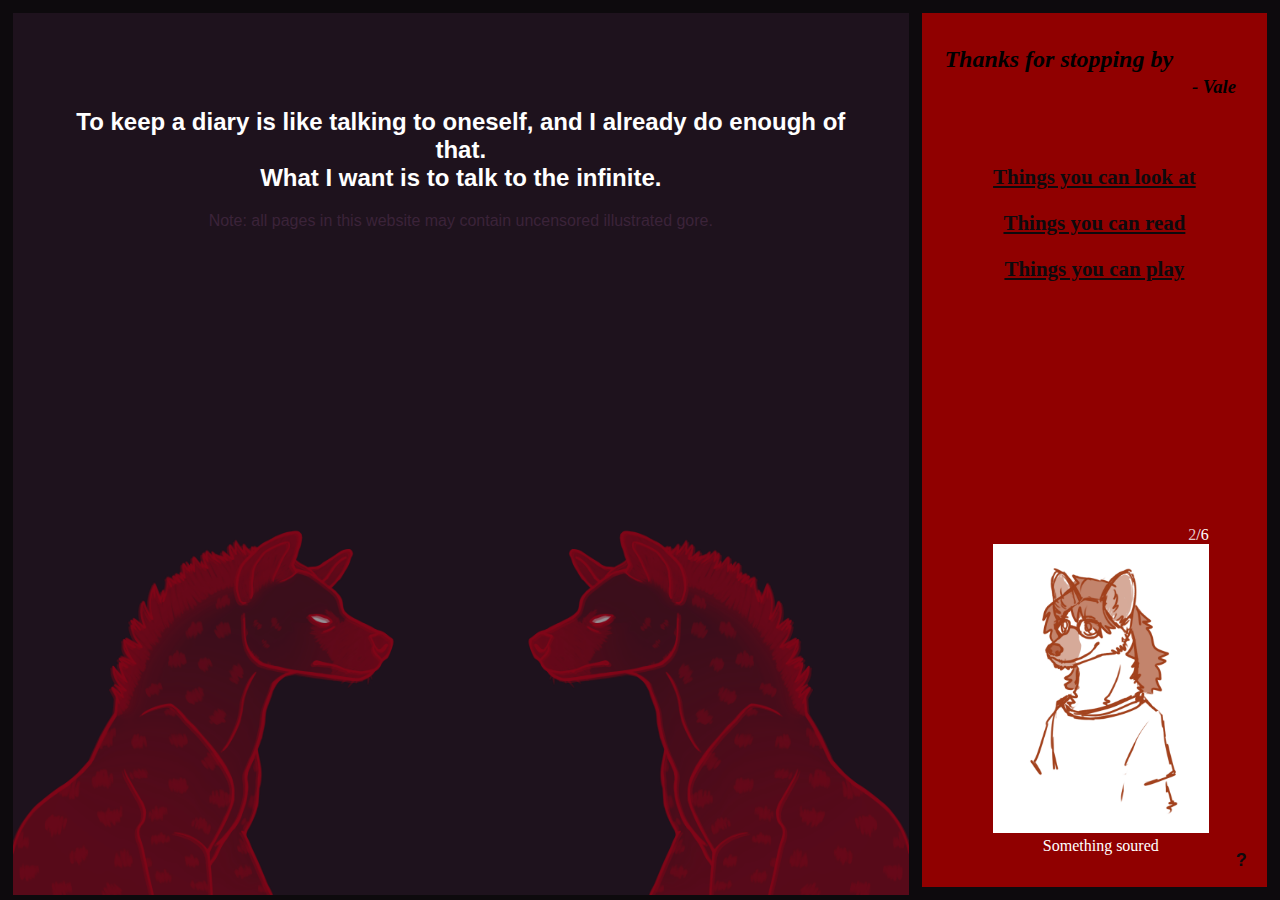
<file: index.html>
<!DOCTYPE html>
<html>
  <head>
    <meta charset="UTF-8">
    <meta name="viewport" content="width=device-width, initial-scale=1.0">
    <title>The web site of talking-to-the-infinite</title>
    <link href="style.css" rel="stylesheet" type="text/css"/>
    <link rel="shortcut icon" href="IMGs/favicon2.ico"/>
    <script src="pickfurryscript.js"></script>
  </head>
  
  <body>
    <div class="centerbox">

      <h2 id="indexTitle"> 
        To keep a diary is like talking to oneself, and I already do enough of that.  <br>
        What I want is to talk to the infinite.
      </h2>

      <p id="goreText">Note: all pages in this website may contain uncensored illustrated gore.</p>

      <div class="indexImages">
        <div id="meA" onmouseenter="changeAfunction()" onmouseleave="changeBackAfunction()">
          <p id="meAText"></p>
          <img src="IMGs/Graphics/hyenaL1_v.png" style="width:100%;height:100%;" id="meAImage">
          <script>
            function changeAfunction() 
            {
              document.getElementById("meAImage").src = "IMGs/Graphics/hyenaL2_v.png";
              document.getElementById("meAText").textContent = "I long for the comfort of shadows...";
            };

            function changeBackAfunction()
            {
              document.getElementById("meAImage").src = "IMGs/Graphics/hyenaL1_v.png";
              document.getElementById("meAText").textContent = "";
            }
          </script>
        </div>

        <div id="meB" onmouseenter="changeBfunction()" onmouseleave="changeBackBfunction()">
          <p id="meBText"></p>
          <img src="IMGs/Graphics/hyenaR1_v.png" style="width:100%;height:100%;" id="meBImage">
          <script>
            function changeBfunction() 
            {
              document.getElementById("meBImage").src = "IMGs/Graphics/hyenaR2_v.png";
              document.getElementById("meBText").textContent = "...but to connect is a necessity.";
            };

            function changeBackBfunction()
            {
              document.getElementById("meBImage").src = "IMGs/Graphics/hyenaR1_v.png";
              document.getElementById("meBText").textContent = "";
            }
          </script>
        </div>
      </div>

    </div>
    
    <div class="sidebox">
      <div class="indexThanks">
        <h2 id="introThanksLine1">Thanks for stopping by</h2>
        <h3 id="introThanksLine2">- Vale</h3>
      </div>

      <div class="contentlinks">
        <h3> <a href="lookat.html">Things you can look at</a></h3>
        <h3> <a href="read.html">Things you can read</a></h3>
        <h3> <a href="https://valfezant.itch.io">Things you can play</a> </h3>
      </div>

      <div class="pickfurry">
        <!---<h4>Random Furry</h4>-->
        <span id="furryIndex"> index </span>
        <span id="furryIndexTotal">0</span>
        <br>
        <img src="IMGs/Furries/furry0.png" style="width:65%;height:65%;" id="furryImage">
        <br>
        <span id="furryText"> text </span>
      </div>

      <p id="why"><a href="about.html">?</a></p>
    </div>

  </body>
</html>

<!---

  And then what's so different about me? If everybody else does the same thing, feels the same way, 
  thinks the same thoughts... why do I still feel so hopelessly alone?
  'Nobody just likes me exists'; isn't that what everyone thinks? But then everybody seems to
  comparing find some place to belong in, some label to latch onto. I keep vagabonding, knowing only myself,  
  comparing myself to all and finding little resemblance still.
  Maybe the problem's with me, after all, but not because I'm 'special'; because I'm only ordinary,
  and I don't want to accept that.
  
  

  [TO DO]
    (- About me page + link)
    - Fix scaling issues
    - Stilise fonts ()
    (- Rework Writign titles placement)
    - Add date to displayer?
    (- Improve furrydispenser)
    (- guestbook)

    - Expand to more sections

    - Make it so you can click on the image? > (optimise loading)
    - Uniform drawing icons
-->
</file>
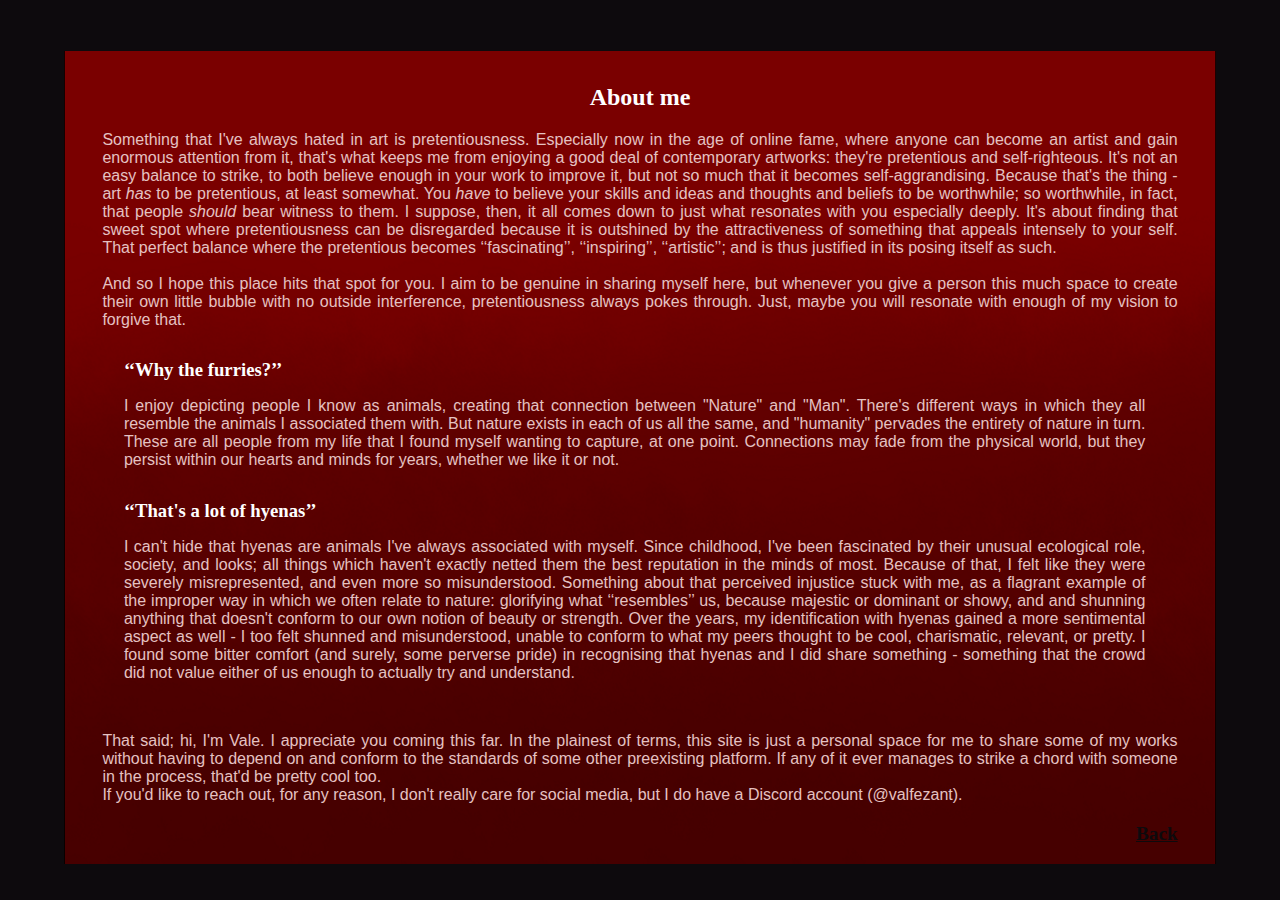
<file: about.html>
<!DOCTYPE html>
<html>
  <head>
    <meta charset="UTF-8">
    <meta name="viewport" content="width=device-width, initial-scale=1.0">
    <title>The web site of talking-to-the-infinite</title>
    <link href="style.css" rel="stylesheet" type="text/css"/>
    <link rel="shortcut icon" href="IMGs/favicon2.ico"/>
  </head>
  
  <body>
    <div class="aboutDiv">

      <h2>About me</h2>
      <p>
        Something that I've always hated in art is pretentiousness. Especially now in the age of online fame, 
        where anyone can become an artist and gain enormous attention from it, that's what keeps me from enjoying 
        a good deal of contemporary artworks: they're pretentious and self-righteous. 
        It's not an easy balance to strike, to both believe enough in your work to improve it, but not so much that 
        it becomes self-aggrandising. Because that's the thing - art <em>has</em> to be pretentious, at least somewhat. 
        You <em>have</em> to believe your skills and ideas and thoughts and beliefs to be worthwhile; so worthwhile, in 
        fact, that people <em>should</em> bear witness to them. 
        I suppose, then, it all comes down to just what resonates with you especially deeply. It's about finding that 
        sweet spot where pretentiousness can be disregarded because it is outshined by the attractiveness of something 
        that appeals intensely to your self. That perfect balance where the pretentious becomes ‘‘fascinating’’, 
        ‘‘inspiring’’, ‘‘artistic’’; and is thus justified in its posing itself as such. <br>
        <br>
        And so I hope this place hits that spot for you. I aim to be genuine in sharing myself here, but whenever you 
        give a person this much space to create their own little bubble with no outside interference, pretentiousness 
        always pokes through. Just, maybe you will resonate with enough of my vision to forgive that.
      </p>

      <div class="meImage">
          
      </div>

      

      <div class="aboutSection">
        <h3>‘‘Why the furries?’’</h3>
        <p>
          I enjoy depicting people I know as animals, creating that connection between "Nature" and "Man". There's 
          different ways in which they all resemble the animals I associated them with. But nature exists in each of us 
          all the same, and "humanity" pervades the entirety of nature in turn. These are all people from my life that 
          I found myself wanting to capture, at one point. Connections may fade from the physical world, but they persist 
          within our hearts and minds for years, whether we like it or not.
        </p>
      </div>

      <div class="aboutSection">
        <h3>‘‘That's a lot of hyenas’’</h3>
          <p>
            I can't hide that hyenas are animals I've always associated with myself. Since childhood, I've been fascinated 
            by their unusual ecological role, society, and looks; all things which haven't exactly netted them the best reputation 
            in the minds of most. Because of that, I felt like they were severely misrepresented, and even more so misunderstood. 
            Something about that perceived injustice stuck with me, as a flagrant example of the improper way in which we often 
            relate to nature: glorifying what ‘‘resembles’’ us, because majestic or dominant or showy, and and shunning anything 
            that doesn't conform to our own notion of beauty or strength. Over the years, my identification with hyenas gained a 
            more sentimental aspect as well - I too felt shunned and misunderstood, unable to conform to what my peers thought to 
            be cool, charismatic, relevant, or pretty. I found some bitter comfort (and surely, some perverse pride) in recognising 
            that hyenas and I did share something - something that the crowd did not value either of us enough to actually try and understand.  
          </p>
        </div>
      <br>

      <p>
        That said; hi, I'm Vale. I appreciate you coming this far. In the plainest of terms, this site is just a personal space for 
        me to share some of my works without having to depend on and conform to the standards of some other preexisting platform. 
        If any of it ever manages to strike a chord with someone in the process, that'd be pretty cool too. <br>
        If you'd like to reach out, for any reason, I don't really care for social media, but I do have a Discord account (@valfezant).
      </p>

      <h3 id="aboutBackLink"><a href="index.html">Back</a></h3>
    </div>
    
  </body>
</html>
</file>
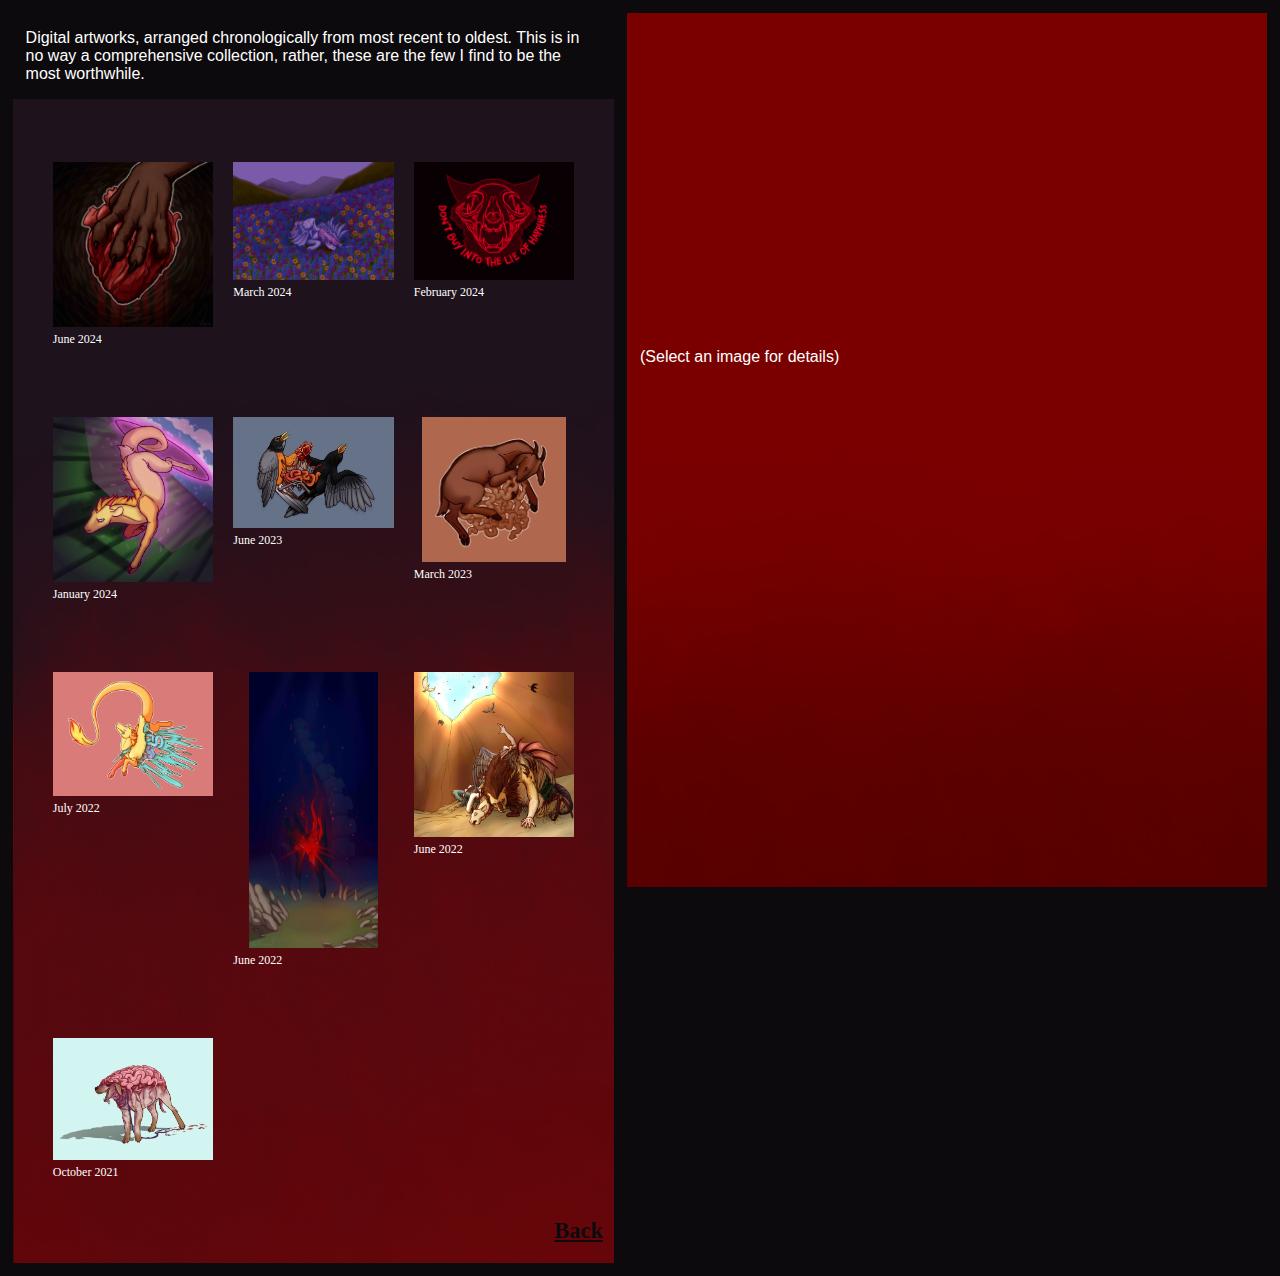
<file: lookat.html>
<!DOCTYPE html>
<html>
  <head>
    <meta charset="UTF-8">
    <meta name="viewport" content="width=device-width, initial-scale=1.0">
    <title>The web site of talking-to-the-infinite</title>
    <link href="style.css" rel="stylesheet" type="text/css"/>
    <link rel="shortcut icon" href="IMGs/favicon2.ico"/>
  </head>
  
  <body>
    <div class="displaybox">
      <header id="imageTitle"></header>
      <div class="imageDisplayer">
        <a href="IMGs/Graphics/imageBase2.png" target="_blank" id="imageLink">
          <img id="displayzone" src="IMGs/Graphics/imageBase2.png" style="width:10%;height:10%;">
        </a>
      </div>
      <div class="comment">
        <p id="comment1">(Select an image for details)</p> 
        <p id="comment2"></p> 
        <p id="comment3"></p> 
        <p id="comment4"></p> 
      </div>
    </div>
    
    <p id="intro">Digital artworks, arranged chronologically from most recent to oldest. This is in no way a comprehensive collection, rather, these are the few I find to be the most worthwhile.</p>
    <div class="listbox">
      
      <div class="row">

        <div class="rowItem">
          <button type="button" id="buttonHeart"> <img src="IMGs/Drawings/heartclaw_6.jpg" style="width:100%;height:100%;" > </button>
          <script>
            document.getElementById("buttonHeart").addEventListener("click", function() 
            {
              document.getElementById("imageTitle").textContent = "‘‘Don't you ever just wanna...’’";
              document.getElementById("displayzone").src = "IMGs/Drawings/heartclaw_6.webp";
              document.getElementById("displayzone").style = "width:75%;height:75%;";
              document.getElementById("comment1").textContent = "I'm sure I'm not breaking any new ground by saying this, but I really wish I could pull my own heart out and squeeze, claw, tear the pain out of it.";
              document.getElementById("comment2").textContent = "While adrift in a sea of emotional torment for months, I had the curious realisation that I ‘‘enjoyed’’ the occasions in which I felt physical pain. It was so refreshing to have a different kind of suffering to concentrate on, for once. It seems to me that physical pain is often more bearable than emotional pain. Because it's simple, straight-forward, instinctive; it doesn't have to do with your own mind, it doesn't need fancy metaphors to be explained, everybody gets it. With each radiating wave of hurt, the pain finds both its manifestation and its outlet. It ‘‘makes sense’’, it's self-evident, it's grounding. Emotional distress is often hazy and confused, with strings of conflicting thoughts and feelings crossing and tangling and still adding to each other, rather than ever cancelling each other out; but the bleeding of a flesh wound speaks plainly: “grit your teeth, get some rest, you’ll feel better eventually”.";
              document.getElementById("comment3").textContent = "I wanted to depict this visceral desire of mine to act rather gruesomely, and so I aimed to replicate it in all of its grisliness - that gorey element is a big part of the imagined relief that I expect I would gain from it. I wanted it to feel visceral and nearly gross, and so the heart is meaty, the fingers are flexed, and the blood is rich. I tried to obtain as realistic a material rendering as I could. I wanted the image of tearing and puncturing, so the claws were essential - hence why it is undeniably a “furry anthro” piece. The composition as a whole, though - especially in regards to the background decorations - was loosely envisioned as a hypothetical album cover.";
              document.getElementById("comment4").textContent = "";
              document.getElementById("imageLink").href = "IMGs/Drawings/heartclaw_6.png";
            });
          </script>
          <p>June 2024</p>
        </div>

        <div class="rowItem">
          <button type="button" id="buttonPone"> <img src="IMGs/Drawings/pone1_alt.jpg" style="width:100%;height:100%;" > </button>
          <script>
            document.getElementById("buttonPone").addEventListener("click", function() 
            {
              document.getElementById("imageTitle").textContent = "So I just bleed";
              document.getElementById("displayzone").src = "IMGs/Drawings/pone1_alt.webp";
              document.getElementById("displayzone").style = "width:95%;height:95%;";
              document.getElementById("comment1").textContent = "Heartbreak leads people to the worst places. In my case, it led back to MLP, and to that old fascination, which never actually left me, with the grotesque charm of soft pastel ponies contrasted with ridiculous violence.";
              document.getElementById("comment2").textContent = "But the emotion beyond this piece is not intense, it’s not rage, it’s not release, it’s not satisfaction; and so it didn’t warrant unabashed gore. Instead, it’s tiredness. It’s exhaustion. It’s being so familiar with the pain that it becomes almost boring. The kind of pain you can’t do anything about, or that you have surrendered to, for you no longer have the energy to fight against. It’s feeling so close to the edge of death that it almost sounds like a relief. It’s bleeding out on the ground, awaiting only for everything to be over.";
              document.getElementById("comment3").textContent = "So, no gleeful gutting of mares for me, this time. But, there’s more than one way to make a scene feel oppressive, and I hope I managed to do that here. This was a highly ambitious concept for my standards, but it managed to come out pretty much just like I’d planned. I listened to the worst MLP fanfic I’ve ever heard while working on this, so it at least succeeded in taking my mind off things for a while… you could even say I had fun.";
              document.getElementById("comment4").textContent = "‘‘I don’t even have the strength to cry anymore. So I just bleed.’’";
              document.getElementById("imageLink").href = "IMGs/Drawings/pone1_alt.png";
            });
          </script>
          <p>March 2024</p>
        </div>

        <div class="rowItem">
          <button type="button" id="buttonHappiness"> <img src="IMGs/Drawings/happiness_red_1.jpg" style="width:100%;height:100%;" > </button>
          <script>
            document.getElementById("buttonHappiness").addEventListener("click", function() 
            {
              document.getElementById("imageTitle").textContent = "Happiness";
              document.getElementById("displayzone").src = "IMGs/Drawings/happiness_red_1.webp";
              document.getElementById("displayzone").style = "width:95%;height:95%;";
              document.getElementById("comment1").textContent = "don't trust it don't trust it don't trust it don't trust it don't trust it don't trust it don't trust it don't trust it";
              document.getElementById("comment2").textContent = "for it is far too fragile.";
              document.getElementById("comment3").textContent = "";
              document.getElementById("comment4").textContent = ""
              document.getElementById("imageLink").href = "IMGs/Drawings/happiness_red_1.png";;
            });
          </script>
          <p>February 2024</p>
        </div>

      </div>

      <div class="row">

        <div class="rowItem">
          <button type="button" id="buttonPortalKit"> <img src="IMGs/Drawings/beatupkit_alt.jpg" style="width:100%;height:100%;" > </button>
          <script>
            document.getElementById("buttonPortalKit").addEventListener("click", function() 
            {
              document.getElementById("imageTitle").textContent = "Untitled";
              document.getElementById("displayzone").src = "IMGs/Drawings/beatupkit_alt.webp";
              document.getElementById("displayzone").style = "width:75%;height:75%;";
              document.getElementById("comment1").textContent = "Pose study and anatomy practice. Kit is an interesting model for such a thing, given his many different animals parts. The background and colours were based on those I'd seen in a dream not long before starting this piece.";
              document.getElementById("comment2").textContent = "";
              document.getElementById("comment3").textContent = "";
              document.getElementById("comment4").textContent = "";
              document.getElementById("imageLink").href = "IMGs/Drawings/beatupkit_alt.png";
            });
          </script>
          <p>January 2024</p>
        </div>

        <div class="rowItem">
          <button type="button" id="buttonBirds"> <img src="IMGs/Drawings/BirdsOfaFeather2_tag.jpg" style="width:100%;height:100%;" > </button>
          <script>
            document.getElementById("buttonBirds").addEventListener("click", function() 
            {
              document.getElementById("imageTitle").textContent = "Birds Of A Feather";
              document.getElementById("displayzone").src = "IMGs/Drawings/BirdsOfaFeather2_tag.webp";
              document.getElementById("displayzone").style = "width:95%;height:95%;";
              document.getElementById("comment1").textContent = "A connection of the kind that leaves you irreversably intertwined.";
              document.getElementById("comment2").textContent = "This piece mostly comes from an image I saw in my head once, but its development happened to coincide with that of a budding relationship with a person that became quite dear to me. And so the two only added to eachother, and by the end I'd found myself with a piece that inadvertedly meant to me much more than what I'd originally intended.";
              document.getElementById("comment3").textContent = "Athough both of these birds belong to the same genus (Turdus), it's unlikely they will ever meet, for they live in two entirely different continents.";
              document.getElementById("comment4").textContent = "";
              document.getElementById("imageLink").href = "IMGs/Drawings/BirdsOfaFeather2_tag.png";
            });
          </script>
          <p>June 2023</p>
        </div>

        <div class="rowItem">
          <button type="button" id="buttonGoat"> <img src="IMGs/Drawings/eatygoaty_brown.jpg" style="width:90%;height:90%;" > </button>
          <script>
            document.getElementById("buttonGoat").addEventListener("click", function() 
            {
              document.getElementById("imageTitle").textContent = "‘‘EatyGoaty’’";
              document.getElementById("displayzone").src = "IMGs/Drawings/eatygoaty_brown.webp";
              document.getElementById("displayzone").style = "width:75%;height:75%;";
              document.getElementById("comment1").textContent = "Based on a picture of a cool goat eating spaghetti.";
              document.getElementById("comment2").textContent = "";
              document.getElementById("comment3").textContent = "";
              document.getElementById("comment4").textContent = "";
              document.getElementById("imageLink").href = "IMGs/Drawings/eatygoaty_brown.png";
            });
          </script>
          <p>March 2023</p>
        </div>

      </div>

      <div class="row">
               
        <div class="rowItem">
          <button type="button" id="buttonPastel"> <img src="IMGs/Drawings/pastelgorekit.jpg" style="width:100%;height:100%;" > </button>
          <script>
            document.getElementById("buttonPastel").addEventListener("click", function() 
            {
              document.getElementById("imageTitle").textContent = "Untitled";
              document.getElementById("displayzone").src = "IMGs/Drawings/pastelgorekit.webp";
              document.getElementById("displayzone").style = "width:95%;height:95%;";
              document.getElementById("comment1").textContent = "The character depicted here, Kit, is one of the oldest I ever invented (circa 2014?). He started out as little more than a rip-off of another furry character, but has since been through a good deal of redesigns. Over the years, I have grown quite attached to him, and his characterisation in my own doodles has changed and matured alongside me.";
              document.getElementById("comment2").textContent = "But one thing has always stayed the same since his inception - I love drawing gore, and his pastel insides are just perfect for it.";
              document.getElementById("comment3").textContent = " ...he's kind of a demigod with regenerative powers, too, so he should be able to walk that off in no time.";
              document.getElementById("comment4").textContent = "";
              document.getElementById("imageLink").href = "IMGs/Drawings/pastelgorekit.png";
            });
          </script>
          <p>July 2022</p>
        </div>

        <div class="rowItem">
          <button type="button" id="buttonDown"> <img src="IMGs/Drawings/deepsea.jpg" style="width:80%;height:80%;" > </button>
          <script>
            document.getElementById("buttonDown").addEventListener("click", function() 
            {
              document.getElementById("imageTitle").textContent = "We're not supposed to be down here";
              document.getElementById("displayzone").src = "IMGs/Drawings/deepsea.webp";
              document.getElementById("displayzone").style = "width:40%;height:40%;";
              document.getElementById("comment1").textContent = "Inspired by gruesome stories of human hubris, sea floor photography, and the game Iron Lung.";
              document.getElementById("comment2").textContent = "I really wanted to play with the idea of depth; unfortunately, its ratio makes it rather awkward to upload anywhere.";
              document.getElementById("comment3").textContent = "";
              document.getElementById("comment4").textContent = "";
              document.getElementById("imageLink").href = "IMGs/Drawings/deepsea.png";
            });
          </script>
          <p>June 2022</p>
        </div>

        <div class="rowItem">
          <button type="button" id="buttonChimera"> <img src="IMGs/Drawings/chimera_0.jpg" style="width:100%;height:100%;" > </button>
          <script>
            document.getElementById("buttonChimera").addEventListener("click", function() 
            {
              document.getElementById("imageTitle").textContent = "Fault of the Chimera";
              document.getElementById("displayzone").src = "IMGs/Drawings/chimera_0.webp";
              document.getElementById("displayzone").style = "width:75%;height:75%;";
              document.getElementById("comment1").textContent = "‘‘Jack of all trades, eternally conflicted.’’";
              document.getElementById("comment2").textContent = "A very experimental work. I had no idea what the final result was going to be while I was working on it, and mostly just followed my gut. I never managed to finish it to my liking, but I'm too fond of the concept to allow it to become lost to time - is it worth it to be just okay at many things, if none of them feel truly yours? Is the product of many forces pulling in different directions an individual, or merely a reflection? Such questions were plagueguing my mind at the time.";
              document.getElementById("comment3").textContent = "";
              document.getElementById("comment4").textContent = "";
              document.getElementById("imageLink").href = "IMGs/Drawings/chimera_0.png";
            });
          </script>
          <p>June 2022</p>
        </div>

      </div>

      <div class="row">

        <div class="rowItem">
          <button type="button" id="buttonDog"> <img src="IMGs/Drawings/braindog3.jpg" style="width:100%;height:100%;" > </button>
          <script>
            document.getElementById("buttonDog").addEventListener("click", function() 
            {
              document.getElementById("imageTitle").textContent = "‘‘Braindog’’";
              document.getElementById("displayzone").src = "IMGs/Drawings/braindog3.webp";
              document.getElementById("displayzone").style = "width:95%;height:95%;";
              document.getElementById("comment1").textContent = "Not much in the way of meaning here, simply a concept that came to me unexpectedly. It was quite an achievement at the time, because what was an ambitious amount of detailing for me, back then. Though unconsciously, it likely laid some of the foundation for many other pieces that would later come.";
              document.getElementById("comment2").textContent = "";
              document.getElementById("comment3").textContent = "";
              document.getElementById("comment4").textContent = "";
              document.getElementById("imageLink").href = "IMGs/Drawings/braindog3.png";
            });
          </script>
          <p>October 2021</p>
        </div>

      </div>
      <h3><a href="index.html" id="backLink">Back</a></h3>
    </div>
  </body>
</html>
</file>
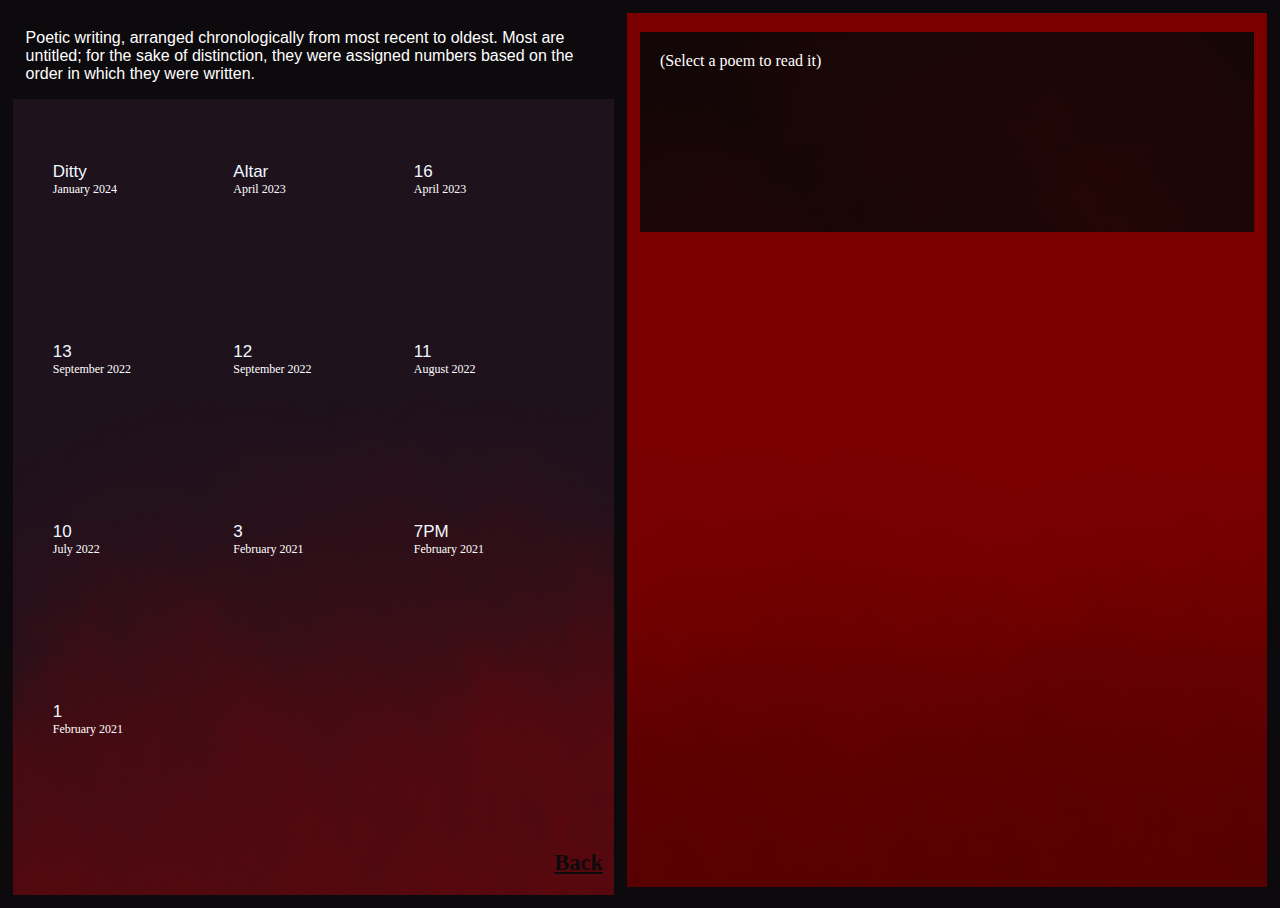
<file: read.html>
<!DOCTYPE html>
<html>
  <head>
    <meta charset="UTF-8">
    <meta name="viewport" content="width=device-width, initial-scale=1.0">
    <title>The web site of talking-to-the-infinite</title>
    <link href="style.css" rel="stylesheet" type="text/css"/>
    <link rel="shortcut icon" href="IMGs/favicon2.ico"/>
  </head>
  
  <body>
    <div class="displaybox">
      <header id="writingTitle"></header>
      <div class="writingDisplayer">
        <p id="line1">(Select a poem to read it)</p> 
        <p id="line2"></p> 
        <p id="line3"></p> 
        <p id="line4"></p> 
        <p id="line5"></p> 
        <p id="line6"></p> 
        <p id="line7"></p>
        <p id="line8"></p>
        <p id="line9"></p>
        <p id="line10"></p>
        <p id="line11"></p>
        <p id="line12"></p>
        <p id="line13"></p>
        <p id="line14"></p>
        <p id="line15"></p>
        <p id="line16"></p>
        <p id="line17"></p>
        <p id="line18"></p>
        <p id="line19"></p>
        <p id="line20"></p>
        <p id="line21"></p>
      </div>
      <!---<p id="comment">text</p>--->
      <div class="comment">
        <p id="comment1"></p> 
        <p id="comment2"></p> 
        <p id="comment3"></p> 
        <p id="comment4"></p> 
      </div>
    </div>
    
    <p id="intro">Poetic writing, arranged chronologically from most recent to oldest. Most are untitled; for the sake of distinction, they were assigned numbers based on the order in which they were written. </p>
    <div class="listbox">
      
      <div class="textRow">
        <div class="rowItem">
          <button type="button" id="button23"> Ditty </button>
          <script>
            document.getElementById("button23").addEventListener("click", function() 
            {
              document.getElementById("writingTitle").textContent = "Ditty";

              document.getElementById("line1").textContent = "I roll around in my bed,";
              document.getElementById("line2").textContent = "the air can't quite pass through";
              document.getElementById("line3").textContent = "Nose stuffed, mouth dry";
              document.getElementById("line4").textContent = "I think I might have the flu";
              document.getElementById("line5").textContent = ".";
              document.getElementById("line6").textContent = "I reason with my head";
              document.getElementById("line7").textContent = "Pain will stop when I face the day anew";
              document.getElementById("line8").textContent = "But that heartache still persists";
              document.getElementById("line9").textContent = "My worst illness is the thought of you";
              document.getElementById("line10").textContent = "";
              document.getElementById("line11").textContent = "";
              document.getElementById("line12").textContent = "";
              document.getElementById("line13").textContent = "";
              document.getElementById("line14").textContent = "";
              document.getElementById("line15").textContent = "";
              document.getElementById("line16").textContent = "";
              document.getElementById("line17").textContent = "";
              document.getElementById("line18").textContent = "";
              document.getElementById("line19").textContent = "";
              document.getElementById("line20").textContent = "";
              document.getElementById("line21").textContent = "";

              document.getElementById("comment1").textContent = "A silly little one, born quickly as I debated getting out of bed a morning I woke up feeling sick. I thought about the contrast between physical and emotional pain, and found my situation a bit humorous.";
              document.getElementById("comment2").textContent = "";
              document.getElementById("comment3").textContent = "";
              document.getElementById("comment4").textContent = "";
            });
          </script>
          <p>January 2024</p>
        </div>

        <div class="rowItem">
          <button type="button" id="button18"> Altar </button>
          <script>
            document.getElementById("button18").addEventListener("click", function() 
            {
              document.getElementById("writingTitle").textContent = "Altar";

              document.getElementById("line1").textContent = "Along the road lined with roses";
              document.getElementById("line2").textContent = "The most romantic sight I've seen";
              document.getElementById("line3").textContent = ".";
              document.getElementById("line4").textContent = "As I was walking all alone,";
              document.getElementById("line5").textContent = "‘‘Hi again’’ said the Wind";
              document.getElementById("line6").textContent = "";
              document.getElementById("line7").textContent = "";
              document.getElementById("line8").textContent = "";
              document.getElementById("line9").textContent = "";
              document.getElementById("line10").textContent = "";
              document.getElementById("line11").textContent = "";
              document.getElementById("line12").textContent = "";
              document.getElementById("line13").textContent = "";
              document.getElementById("line14").textContent = "";
              document.getElementById("line15").textContent = "";
              document.getElementById("line16").textContent = "";
              document.getElementById("line17").textContent = "";
              document.getElementById("line18").textContent = "";
              document.getElementById("line19").textContent = "";
              document.getElementById("line20").textContent = "";
              document.getElementById("line21").textContent = "";

              document.getElementById("comment1").textContent = "Inspired by a beautiful sight I caught in a modest part of town while on an evening walk.";
              document.getElementById("comment2").textContent = "";
              document.getElementById("comment3").textContent = "";
              document.getElementById("comment4").textContent = "";
            });
          </script>
          <p>April 2023</p>
        </div>

        <div class="rowItem">
          <button type="button" id="button16"> 16</button>
          <script>
            document.getElementById("button16").addEventListener("click", function() 
            {
              document.getElementById("writingTitle").textContent = "16";

              document.getElementById("line1").textContent = "I've strayed far from my nest";
              document.getElementById("line2").textContent = "to chase the hopeful breeze of Spring";
              document.getElementById("line3").textContent = ".";
              document.getElementById("line4").textContent = "Of red fur and delicate hands";
              document.getElementById("line5").textContent = "the confident step and ready wing.";
              document.getElementById("line6").textContent = ".";
              document.getElementById("line7").textContent = "Of all the songs so warm and right";
              document.getElementById("line8").textContent = "of course the worst, it had to bring";
              document.getElementById("line9").textContent = ".";
              document.getElementById("line10").textContent = "I hate my nature I dared to follow";
              document.getElementById("line11").textContent = "Surrender myself back to the Wind.";
              document.getElementById("line12").textContent = "";
              document.getElementById("line13").textContent = "";
              document.getElementById("line14").textContent = "";
              document.getElementById("line15").textContent = "";
              document.getElementById("line16").textContent = "";
              document.getElementById("line17").textContent = "";
              document.getElementById("line18").textContent = "";
              document.getElementById("line19").textContent = "";
              document.getElementById("line20").textContent = "";
              document.getElementById("line21").textContent = "";

              document.getElementById("comment1").textContent = "Sometimes, a leap ends in a crash.";
              document.getElementById("comment2").textContent = "";
              document.getElementById("comment3").textContent = "";
              document.getElementById("comment4").textContent = "";
            });
          </script>
          <p>April 2023</p>
        </div>

      </div>

      <div class="textRow">

        <div class="rowItem">
          <button type="button" id="button13"> 13</button>
          <script>
            document.getElementById("button13").addEventListener("click", function() 
            {
              document.getElementById("writingTitle").textContent = "13";

              document.getElementById("line1").textContent = "We spent an afternoon together";
              document.getElementById("line2").textContent = "Me leaning against his back";
              document.getElementById("line3").textContent = "While I read, he sang and mused";
              document.getElementById("line4").textContent = "It was enough for the two of us";
              document.getElementById("line5").textContent = ".";
              document.getElementById("line6").textContent = "Then time came I had to leave,";
              document.getElementById("line7").textContent = "It was then to me he finally spoke.";
              document.getElementById("line8").textContent = "He became fiery, as he wished me goodbye";
              document.getElementById("line9").textContent = "He hugged me tight and I hesitated";
              document.getElementById("line10").textContent = ".";
              document.getElementById("line11").textContent = "Just a little longer";
              document.getElementById("line12").textContent = ".";
              document.getElementById("line13").textContent = "I taste the salt on my lips,";
              document.getElementById("line14").textContent = "right where he kissed me";
              document.getElementById("line15").textContent = "";
              document.getElementById("line16").textContent = "";
              document.getElementById("line17").textContent = "";
              document.getElementById("line18").textContent = "";
              document.getElementById("line19").textContent = "";
              document.getElementById("line20").textContent = "";
              document.getElementById("line21").textContent = "";

              document.getElementById("comment1").textContent = "This is from one of the last days I could spend on my own in La Coruña, before leaving to go back home. I’d decided to go out for lunch, like I often did, and get myself something especially good. Then, I’d made my way to one of the most beautiful views alongside the rocky coast, and sat down to eat and read. I stayed there as long as I could before I had to catch the last bus that could take me back to the apartment, which was later in the afternoon. It was a sunny and warm day, though not oppressively so.";
              document.getElementById("comment2").textContent = "When I finally got up, the light had already started to wane, and the air had become cooler. As I was about to leave, I turned back to the ocean to mentally bid it farewell - and just then, the water itself seemed to become filled with emotion, the breeze striking more intensely and the waves growing bigger than they’d been all day. I couldn’t help but feel like it was nature’s way of returning my goodbye. The concept of natural forces as intimate companions felt like an obvious theming in this case.";
              document.getElementById("comment3").textContent = "";
              document.getElementById("comment4").textContent = "";
            });
          </script>
          <p>September 2022</p>
        </div>

        <div class="rowItem">
          <button type="button" id="button12"> 12</button>
          <script>
            document.getElementById("button12").addEventListener("click", function() 
            {
              document.getElementById("writingTitle").textContent = "12";

              document.getElementById("line1").textContent = "‘‘Don't cry’’ shouts the wind. ‘‘You may be alone, yes, you may be so forever. ";
              document.getElementById("line2").textContent = "But forever, so are we.";
              document.getElementById("line3").textContent = "I will hug in my gales, the rock's crevices arms to hold you. The leaves will kiss you in the shade, the clouds run fingers through your hair, as the ocean traces circles on your skin. The Sun the most passionate lover, the Moon your most loyal friend. The pensive Sky will always listen, his stars will understand you.";
              document.getElementById("line4").textContent = "And the rain will wash everything away.’’";
              document.getElementById("line5").textContent = "He knocks on my window.";
              document.getElementById("line6").textContent = "‘‘We'll be infinite lovers, and you'll forget your suffering. This, I promise’’";
              document.getElementById("line7").textContent = "Tonight, my window is closed. Still, he awaits. They are endless. And so are their vows.";
              document.getElementById("line8").textContent = ".";
              document.getElementById("line9").textContent = "Everyone lives together and dies alone. ";
              document.getElementById("line10").textContent = "But if I live alone";
              document.getElementById("line11").textContent = "will I have company in death?";
              document.getElementById("line12").textContent = ".";
              document.getElementById("line13").textContent = "When the day comes, will they mourn eternally, ";
              document.getElementById("line14").textContent = "or will we rejoice in timeless reunion?";
              document.getElementById("line15").textContent = ".";
              document.getElementById("line16").textContent = "Maybe, he himself will tell me ";
              document.getElementById("line17").textContent = "when he joins me in bed tonight.";
              document.getElementById("line18").textContent = ".";
              document.getElementById("line19").textContent = "At this point, I know";
              document.getElementById("line20").textContent = "I can never sleep with my windows closed.";

              document.getElementById("comment1").textContent = "My favourite poem so far, and the one I consider to have been the most influential in the way I perceive both my writing, and my relationship with Nature in general. It came at a time in which I was quite lonely, like many times throughout my life.";
              document.getElementById("comment2").textContent = "Having been stranded in a foreign country for almost two months, I’d had plenty of time to reflect on my solitude - the connections I’d made with a few of the locals were pleasant, but restricted by a language barrier and my limited time in the city, and thus they felt inherently transitory. And towards the compatriots from my group, my feelings bordered on contempt, having long confirmed my initial judgement of their characters. Even back home, though, before even setting off on that journey, my connections with those I’d considered friends had already started to weaken. Aside from a single, special case, I couldn’t say to be at all content with the human companionship I had, and that was only compounded by my blossoming romantic desires, which had long gone unsatisfied.";
              document.getElementById("comment3").textContent = "But there was one place in which I felt at home, one company that made me feel loved, and cared for, and understood; it had become undeniably clear in those few summer months. The one companion that had always brought me relief and quiet joy. And the only one that I could trust to never leave me, until the end of time.";
              document.getElementById("comment4").textContent = "Perhaps, then, I didn’t have to think of myself as alone anymore. Perhaps, it was alright, even if nobody was to ever truly know me and love me. Perhaps, I’d already found the only lover I’d ever need.";
            });
          </script>
          <p>September 2022</p>
        </div>
  
        <div class="rowItem">
          <button type="button" id="button11"> 11</button>
          <script>
            document.getElementById("button11").addEventListener("click", function() 
            {
              document.getElementById("writingTitle").textContent = "11";

              document.getElementById("line1").textContent = "I've moulded myself to you";
              document.getElementById("line2").textContent = "My dearest friend, the stone";
              document.getElementById("line3").textContent = "Your embrace for me so warm";
              document.getElementById("line4").textContent = "As we await, forevermore";
              document.getElementById("line5").textContent = "";
              document.getElementById("line6").textContent = "";
              document.getElementById("line7").textContent = "";
              document.getElementById("line8").textContent = "";
              document.getElementById("line9").textContent = "";
              document.getElementById("line10").textContent = "";
              document.getElementById("line11").textContent = "";
              document.getElementById("line12").textContent = "";
              document.getElementById("line13").textContent = "";
              document.getElementById("line14").textContent = "";
              document.getElementById("line15").textContent = "";
              document.getElementById("line16").textContent = "";
              document.getElementById("line17").textContent = "";
              document.getElementById("line18").textContent = "";
              document.getElementById("line19").textContent = "";
              document.getElementById("line20").textContent = "";
              document.getElementById("line21").textContent = "";

              document.getElementById("comment1").textContent = "In La Coruña, given my dislike for my roommates, I spent as much time away from our apartment as I could. Thankfully, the city is full of pretty little cliffsides from which to stare at the ocean. This is a simple poem, but the themes it experimented with would become the basis for later writings.";
              document.getElementById("comment2").textContent = "";
              document.getElementById("comment3").textContent = "";
              document.getElementById("comment4").textContent = "";
            });
          </script>
          <p>August 2022</p>
        </div>
        
      </div>

      <div class="textRow">

        <div class="rowItem">
          <button type="button" id="button10"> 10</button>
          <script>
            document.getElementById("button10").addEventListener("click", function() 
            {
              document.getElementById("writingTitle").textContent = "10";
              
              document.getElementById("line1").textContent = "Solitary highway into darkness";
              document.getElementById("line2").textContent = "Silent impression of the endless";
              document.getElementById("line3").textContent = "Beckoning me to follow";
              document.getElementById("line4").textContent = "Straight to the end of time and all";
              document.getElementById("line5").textContent = "";
              document.getElementById("line6").textContent = "";
              document.getElementById("line7").textContent = "";
              document.getElementById("line8").textContent = "";
              document.getElementById("line9").textContent = "";
              document.getElementById("line10").textContent = "";
              document.getElementById("line11").textContent = "";
              document.getElementById("line12").textContent = "";
              document.getElementById("line13").textContent = "";
              document.getElementById("line14").textContent = "";
              document.getElementById("line15").textContent = "";
              document.getElementById("line16").textContent = "";
              document.getElementById("line17").textContent = "";
              document.getElementById("line18").textContent = "";
              document.getElementById("line19").textContent = "";
              document.getElementById("line20").textContent = "";
              document.getElementById("line21").textContent = "";

              document.getElementById("comment1").textContent = "I wrote this one on the bus that was taking my group to what was to be our residence for the upcoming two months, having just arrived in La Coruña for the student exchange program. During the preceding afternoon and flight, I’d been able to glean how I greatly differed from all of my mates in a good number of ways, and I already expected that our coexistence would be quite exhausting.";
              document.getElementById("comment2").textContent = "As I sat in a lonely seat, a good distance away from the rest, I couldn’t help but notice the hypnotizing beauty of the unknown road we were traveling on, so quiet at such a nightly hour. ";
              document.getElementById("comment3").textContent = "";
              document.getElementById("comment4").textContent = "";
            });
          </script>
          <p>July 2022</p>
        </div>

        <div class="rowItem">
          <button type="button" id="button3"> 3</button>
          <script>
            document.getElementById("button3").addEventListener("click", function() 
            {
              document.getElementById("writingTitle").textContent = "3";
              
              document.getElementById("line1").textContent = "I exit the light.";
              document.getElementById("line2").textContent = "Torn, it opens above me";
              document.getElementById("line3").textContent = "Circled by silky clouds";
              document.getElementById("line4").textContent = "the door to the highest depth.";
              document.getElementById("line5").textContent = "Blinding drops,";
              document.getElementById("line6").textContent = "ever so close,";
              document.getElementById("line7").textContent = "each gaze into my soul,";
              document.getElementById("line8").textContent = "and I feel small.";
              document.getElementById("line9").textContent = ".";
              document.getElementById("line10").textContent = "Still, suspended,";
              document.getElementById("line11").textContent = "eternally unblinking,";
              document.getElementById("line12").textContent = "excitedly they call";
              document.getElementById("line13").textContent = "and I can't help but listen.";
              document.getElementById("line14").textContent = ".";
              document.getElementById("line15").textContent = "I long for their touch,";
              document.getElementById("line16").textContent = "but they whisper faintly";
              document.getElementById("line17").textContent = "Not here, not now, it's not meant to be.";
              document.getElementById("line18").textContent = ".";
              document.getElementById("line19").textContent = "The eyes close, retreating into the endless";
              document.getElementById("line20").textContent = "I leave, unsatisfied,";
              document.getElementById("line21").textContent = "I know I will return.";

              document.getElementById("comment1").textContent = "One of my personal favourites, even if it's also one of the first. It came to me one night I left my illuminated front porch to stare up into the sky.";
              document.getElementById("comment2").textContent = "Despite having never been really into ‘‘space’’ (the branch of science that I find to be the most captivating has always been biology), I'm sometimes overcome by an irresistible desire to approach those shining celestial bodies above me. It almost feels like I was ‘‘meant’’ to know them, to feel them close; and yet there they remain, staring back at me across such an incomprehensible space. To feel like we were destined for something so ethereal and immense... I suppose this is a common feeling for our species.";
              document.getElementById("comment3").textContent = "";
              document.getElementById("comment4").textContent = "";
            });
          </script>
          <p>February 2021</p>
        </div>

        <div class="rowItem">
          <button type="button" id="button2"> 7PM</button>
          <script>
            document.getElementById("button2").addEventListener("click", function() 
            {
              document.getElementById("writingTitle").textContent = "7PM";

              document.getElementById("line1").textContent = "My room is lit, bright";
              document.getElementById("line2").textContent = "against the creeping blackness of the sky.";
              document.getElementById("line3").textContent = "Familiar voices all around, they make me uneasy,";
              document.getElementById("line4").textContent = "an uncomfortable warmth fills my head.";
              document.getElementById("line5").textContent = "A weight already settled on my shoulders,";
              document.getElementById("line6").textContent = "growing more unbearable with every minute.";
              document.getElementById("line7").textContent = "In my heart grows a question, doubts sprouting,";
              document.getElementById("line8").textContent = "and I am left with nothing,";
              document.getElementById("line9").textContent = "but the emptiness of the bygone time.";
              document.getElementById("line10").textContent = "My mind is scrambling,";
              document.getElementById("line11").textContent = "longing, searching,";
              document.getElementById("line12").textContent = "in the hope of nightly comfort.";
              document.getElementById("line13").textContent = "I can only swallow my dread,";
              document.getElementById("line14").textContent = "suppress my thoughts,";
              document.getElementById("line15").textContent = "look out the window.";
              document.getElementById("line16").textContent = "The day has come to an end.";
              document.getElementById("line17").textContent = "";
              document.getElementById("line18").textContent = "";
              document.getElementById("line19").textContent = "";
              document.getElementById("line20").textContent = "";
              document.getElementById("line21").textContent = "";

              document.getElementById("comment1").textContent = "On the terrible sensation of the time after sunset.";
              document.getElementById("comment2").textContent = "";
              document.getElementById("comment3").textContent = "";
              document.getElementById("comment4").textContent = "";
            });
          </script>
          <p>February 2021</p>
        </div>

        
      </div>

      <div class="textRow">
        
        <div class="rowItem">
          <button type="button" id="button1"> 1</button>
          <script>
            document.getElementById("button1").addEventListener("click", function() 
            {
              document.getElementById("writingTitle").textContent = "1";

              document.getElementById("line1").textContent = "Gray clouds, steadily approaching:";
              document.getElementById("line2").textContent = "soon, they'll be all over me.";
              document.getElementById("line3").textContent = "The wind is getting nearer, and it brings silence,";
              document.getElementById("line4").textContent = "the words now far and foreign.";
              document.getElementById("line5").textContent = "The air tastes cool, inviting, and the leaves have been chattering for a while.";
              document.getElementById("line6").textContent = "Over the horizon, shines a faint yellow light. ";
              document.getElementById("line7").textContent = ".";
              document.getElementById("line8").textContent = "Suddenly, it's torn by a white slash and a roar.";
              document.getElementById("line9").textContent = "The menacing sound, an omen, caresses my spine sweetly. My hairs are standing.";
              document.getElementById("line10").textContent = ".";
              document.getElementById("line11").textContent = "It's getting colder, but I don't want to leave.";
              document.getElementById("line12").textContent = "By the window, I await, hopeful,";
              document.getElementById("line13").textContent = "the arrival of the storm.";
              document.getElementById("line14").textContent = "";
              document.getElementById("line15").textContent = "";
              document.getElementById("line16").textContent = "";
              document.getElementById("line17").textContent = "";
              document.getElementById("line18").textContent = "";
              document.getElementById("line19").textContent = "";
              document.getElementById("line20").textContent = "";
              document.getElementById("line21").textContent = "";

              document.getElementById("comment1").textContent = "The first poem I ever wrote. I was sitting by my window, watching the sky as it threatened a storm, and felt like I had to write down such a beautiful moment, as not to forget about it. I'd never thought much of my writing before, but I liked the result of that experiment, and decided to maybe repeat it, in the future.";
              document.getElementById("comment2").textContent = "";
              document.getElementById("comment3").textContent = "";
              document.getElementById("comment4").textContent = "";
            });
          </script>
          <p>February 2021</p>
        </div>

      </div>

      <h3> <a href="index.html" id="backLink">Back</a></h3>
    </div>  
  </body>
</html>

<!---<div class="row">
        <div class="rowItem">
          <button type="button" id="button9"> 9 - June 2023 </button>
          <script>
            document.getElementById("button9").addEventListener("click", function() 
            {
              
            });
          </script>
        </div>
    
        <div class="rowItem">
          <button type="button" id="button8"> 8 - June 2023 </button>
          <script>
            document.getElementById("button8").addEventListener("click", function() 
            {
              
            });
          </script>
        </div>
    
        <div class="rowItem">
          <button type="button" id="button7"> 7 - June 2023 </button>
          <script>
            document.getElementById("button7").addEventListener("click", function() 
            {
              
            });
          </script>
        </div>

      <div class="row">
        <div class="rowItem">
          <button type="button" id="button6"> 10 - June 2023 </button>
          <script>
            document.getElementById("button6").addEventListener("click", function() 
            {
              
            });
          </script>
        </div>
      
        <div class="rowItem">
          <button type="button" id="button5"> 11 - June 2023 </button>
          <script>
            document.getElementById("button5").addEventListener("click", function() 
            {
              
            });
          </script>
        </div>
      
        <div class="rowItem">
          <button type="button" id="button4"> 12 - June 2023 </button>
          <script>
            document.getElementById("button4").addEventListener("click", function() 
            {
              
            });
          </script>
        </div>-->
</file>
<file: style.css>
*{
  box-sizing: border-box;
}

html{
  min-height:100vh;
}

a:link
{
  color:#0D0A0D;
  
}

a:visited 
{
  color:#1E121D;
  /*color: rgb(37, 36, 36);*/
}

/*Scrollbar*/
::-webkit-scrollbar 
{
  width: 10px;
}

::-webkit-scrollbar-track 
{
  background: #f1f1f100;
}

::-webkit-scrollbar-thumb 
{
  background: #8888882b;
}

body{
  margin:0;
  padding-top:1%;
  padding-bottom:1%;

  min-height:100vh;
  overflow-x:hidden;

  background-color:#0D0A0D;
}

.centerbox{
  position:absolute;

  left:0px;
  bottom:0px;
  top:0px;

  margin-left:1%;
  margin-bottom:1%;
  margin-top: 1%;
  padding:1% 0 0 0;

  width:70%;
  /*min-height:100px;
  overflow:auto;*/
  height: 98%;
  overflow: hidden;

  background-color:#1E121D;
  
  color: white;
  text-align:center;
  font-family: Arial, Helvetica, sans-serif;
}

#indexTitle
{
  padding-top: 7%;
  margin-left: 5%;
  margin-right: 5%;
 
}

.indexImages
{
  width:100%;
  height: 60%;
  position: absolute;
  bottom:0;
}

#meA
{
  bottom: 0;
  left: 0;
  position: absolute;
  width: 47%;
}

#meB
{
  bottom: 0;
  right: 0;
  position: absolute;
  width: 47%;
}

#meA>img
{
  position: relative;
  display: block;
  float: left;
  bottom: 0;
}

#meA>p
{
  position: inherit;
  top: 3%;
  float: left;
  width: 300px;
  padding: 0;
  /*bottom: 450px;*/
  left: 40%;
}

#meB>img
{
  position: relative;
  display: block;
  float: right;
  bottom: 0;
}

#meB>p
{
  position: inherit;
  top: 3%;
  float: right;
  width: 300px;
  padding: 0;
  right: 40%;
}

#goreText
{
  color:#3b2339;
}

.sidebox{
  position:fixed;

  top:0px;
  right:0px;
  bottom:0px;

  margin:1% 1% 1% 0;
  padding:1% 0 0 1%;

  width:27%;
  min-height:97%;
  
  overflow:hidden;
  /*block-size: fit-content;

  overflow-x:hidden;
  overflow-y:scroll;*/

  background-color:#900000;
}

article
{
  margin: 2% 0 0 0;
  padding: 1% 0 1% 0;
  
  color:white;
  background-color:#000000;
}

article>header
{
  text-align:left;
  font-weight: bold;
  padding: 0 1% 1% 1%;
}

article>p
{
  text-align:left;
  padding: 0 1% 0 1%;
  font-family: Arial, Helvetica, sans-serif;
}

.indexThanks
{
  font-family: Georgia, Times, serif;
  font-weight: bolder;
  font-style: italic;
  margin-left: 3%;
}

#introThanksLine1
{
  margin-bottom: 0;
}

#introThanksLine2
{
  position: absolute;
  margin-top: 1%;
  text-align: right;
  right: 9%;
}

.contentlinks
{

  font-size:1.4vw;
  text-align:center;

  position: absolute;

  top: 15%;
  bottom: 60%;
  left: 20%;
  right: 20%;
}

.contentlinks>a
{
  text-decoration: none;
}

.pickfurry
{
  text-align: center;
  color:white;
  font-size:100%;

  margin-top:30px;
  margin-bottom:15px;

  position: absolute;
  bottom: 2%;
}

#furryIndex
{
  position: relative;
  margin-left:55%;
  /*color:rgb(140, 85, 141);
  color:rgb(255, 255, 255);
  color: rgb(37, 36, 36);*/
  color: rgb(229, 194, 194);
}

#furryIndexTotal
{
  position: absolute;
  color:rgb(255, 255, 255);
  /*color:rgb(49, 40, 49);*/
  
}

/*look at*/

/*Selected Image*/
.displaybox{
  position:fixed;

  top:0px;
  right:0px;
  bottom:0px;

  margin:1% 1% 1% 1%;
  padding:1% 1% 1% 1%;

  width:50%;
  min-height:50px;
  overflow-y:scroll;

  background-image: url(IMGs/Graphics/background2_3.png);
  background-repeat: repeat-x;

  /*background-color:#900000;*/
  color: rgb(229, 194, 194);
  font-family: Arial, Helvetica, sans-serif;
}

#backLink
{
  position: relative;
  bottom: 2%;
  right: 3%;
  left: 90%;

  font-size: 1.20em
}

.imageDisplayer
{
  width: 100%;
  min-height: 300px;
  
  margin: auto;
  display: block;

  left:1%;
  right:1%;
}

/*.imageDisplayer>img
{
  margin: auto;
  display: block;

  width: 85%;
  height: 85%;
}*/

.imageDisplayer>a
{
  margin: auto;
  display: block;

  width: 100%;
  height: 100%;
}

.imageDisplayer>a>img
{
  margin: auto;
  display: block;

  width: 100%;
  height: 100%;
  
  
}

#imageTitle
{
  margin:1% 1% 1% 1%;

  color:black;
  font-size: 30px;
  font-weight: bold;
  font-family: Georgia, Times, serif;
  /*font-family: Arial, Helvetica, sans-serif;*/
  font-style: italic;
}

/*Images List*/
.listbox
{
  position:relative;
  z-index: 1;

  left:0px;
  bottom:0px;
  top:0px;

  margin-left:1%;
  padding:1% 0 0 0;

  width:47%;
  min-height:600px;
  
  box-sizing: border-box;
  overflow:auto;

  /*background-color:#1E121D;*/
  background-image: url(IMGs/Graphics/background_3.png);
  background-repeat: repeat-x;

  color: white;
}

.listbox>div
{
  margin:10px;
  padding:20px;
}

.row
{
  min-height: 170px;
  max-height: 500px;
  overflow: hidden;
}

.textRow
{
  min-height: 170px;
  max-height: 250px;
}

.rowItem
{
  float: left;
  width: 33.33%;
  padding: 10px 10px 0px 10px;
  margin: 10px 0 0 0;
}

.rowItem>p
{
  color: white;
  font-size: 12px;
  margin: 0;
}

.rowItem>button>p
{
  color: white;
  font-size: 10px;
  margin: 0;
}

button:hover 
{
  cursor: pointer;
}

button
{
  padding: 0;
  border: 0;
  /*background-color: #1E121D;*/
  background-color: #ffffff00;

  color: aliceblue;
  font-size: 17px;
}

/*read*/

#writingTitle
{
  margin:1% 1% 1% 1%;

  color:black;
  font-size: 20px;
  font-weight: bold;
  font-family: Georgia, Times, serif;
  /*font-family: Arial, Helvetica, sans-serif;*/
  font-style: italic;
}

.writingDisplayer
{
  width: 100%;
  min-height: 200px;
  max-height: 450px;

  padding: 10px 20px 10px 20px;
  
  margin: auto;
  display: block;
  overflow:auto;
  
  background-image: url(IMGs/Graphics/poem_background2.png);
  
  color: rgb(255, 255, 255);
  /*background-color: rgb(18, 5, 5);
  color: rgb(224, 212, 212);
  color: rgb(158, 126, 126);*/
}

.writingDisplayer>p
{
  margin: 10px 0px 10px 0px;
  font-family: "Times New Roman", Times, serif;
}

.comment
{
  color: rgb(255, 255, 255);
}

#intro
{
  padding: 0 1% 0 2%;
  width:47%;

  font-family: Arial, Helvetica, sans-serif;
  color: rgb(255, 255, 255);
}

/*About*/
.aboutDiv
{
  margin: 3% 5% 1% 5%;
  padding: 1% 3% 0 3%;

  min-height: 600px;
  bottom: 0;
  overflow-y: hidden;
  overflow-x: hidden;

  color: rgb(229, 194, 194);
  text-align: justify;
  
  background-image: url(IMGs/Graphics/backgroundabout_2.png);
  background-size: cover;
}

.aboutDiv>p, .aboutSection>p
{
  font-family: Arial, Helvetica, sans-serif;
  color: rgb(229, 194, 194);
}

.aboutDiv>h2
{
  text-align: center;
}

.aboutDiv>h2, .aboutSection>h3
{
  /*color:#0D0A0D;*/
  color: white;
  font-weight: bolder;
}

.aboutSection
{
  margin-left: 2%;
  margin-right: 3%;
}

.aboutSection>h3
{
  margin-top: 3%;
  margin-bottom: 0;
}

.meImage
{
  bottom: 0;
  right: 0;
  left: 0;
}

#aboutBackLink
{
  position: relative;
  top: 100%;
  bottom: 0;
  right: 0;
  font-size: 1.20em;
  text-align: right;
}

#why
{
  bottom: 0;
  position: absolute;
  text-align: center;
  left: 90%;
  right: 5%;
  min-width: 10px;
  /*right: 40%;
  left: 40%;
  margin-top: 5%;*/
}

#why>a
{
  text-decoration: none;
  font-weight: bolder;
  font-size: large;
  font-family: Arial, Helvetica, sans-serif;
}
</file>
